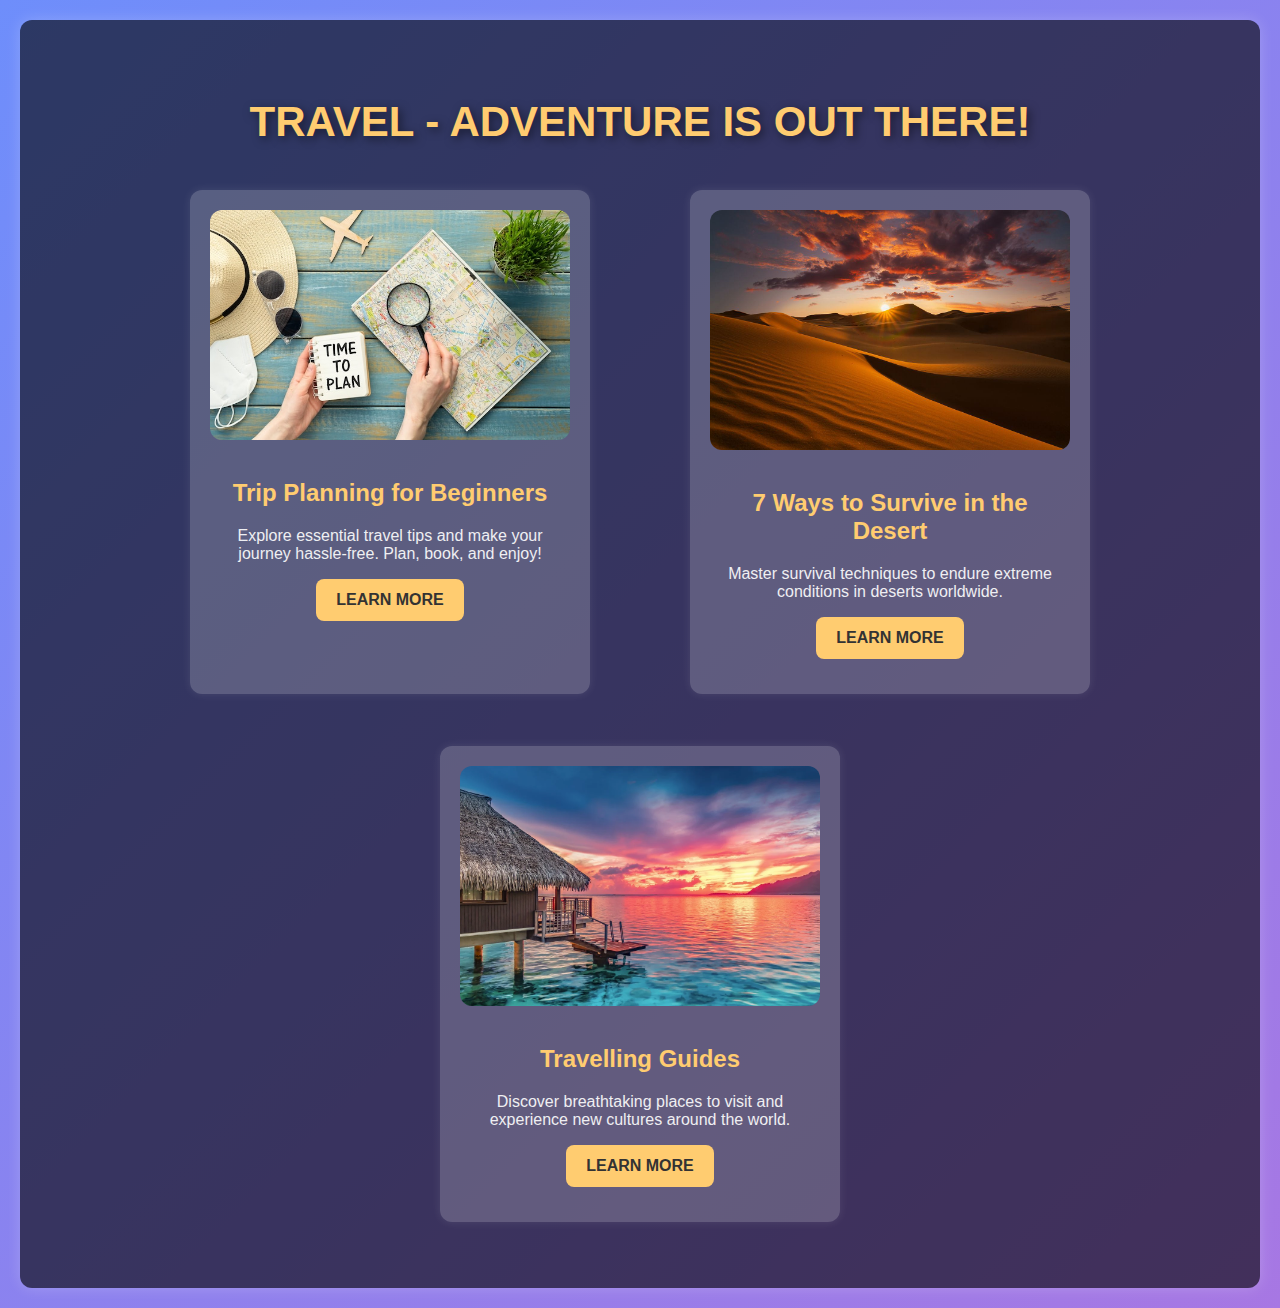
<file: CARDS TASK/index.html>
<!DOCTYPE html>
<html lang="en">
<head>
    <meta charset="UTF-8">
    <meta name="viewport" content="width=device-width, initial-scale=1.0">
    <title>Travel - Adventure is Out There!</title>
    <link rel="stylesheet" href="style.css">
</head>
<body>
    <div class="project">
        <h1>TRAVEL - Adventure is Out There!</h1>
        <div class="items">
            <figure class="fig">
                <img src="pic1.jpg" alt="Trip Planning">
                <figcaption>
                    <h2>Trip Planning for Beginners</h2>
                    <p>Explore essential travel tips and make your journey hassle-free. Plan, book, and enjoy!</p>
                    <a href="https://www.forbes.com/sites/laurabegleybloom/2019/09/04/bucket-list-travel-the-top-50-places-in-the-world/" target="_blank">
                        <button class="button">Learn More</button>
                    </a>
                </figcaption>
            </figure>

            <figure class="fig">
                <img src="pic2.jpg" alt="Desert Survival">
                <figcaption>
                    <h2>7 Ways to Survive in the Desert</h2>
                    <p>Master survival techniques to endure extreme conditions in deserts worldwide.</p>
                    <a href="https://www.forbes.com/sites/laurabegleybloom/2019/09/04/bucket-list-travel-the-top-50-places-in-the-world/" target="_blank">
                        <button class="button">Learn More</button>
                    </a>
                </figcaption>
            </figure>

            <figure class="fig">
                <img src="pic3.webp" alt="Travel!">
                <figcaption>
                    <h2>Travelling Guides</h2>
                    <p>Discover breathtaking places to visit and experience new cultures around the world.</p>
                    <a href="https://www.forbes.com/sites/laurabegleybloom/2019/09/04/bucket-list-travel-the-top-50-places-in-the-world/" target="_blank">
                        <button class="button">Learn More</button>
                    </a>
                </figcaption>
            </figure>
        </div>
    </div>
</body>
</html>
</file>
<file: CARDS TASK/style.css>
body {
  font-family: 'Poppins', sans-serif;
  background: linear-gradient(135deg, #6e8efb, #a777e3);
  margin: 0;
  padding: 0;
  color: #fff;
}

.project {
  text-align: center;
  padding: 50px 20px;
  background: rgba(0, 0, 0, 0.6);
  border-radius: 12px;
  box-shadow: 0 0 15px rgba(255, 255, 255, 0.2);
  margin: 20px;
}

.project h1 {
  font-size: 42px;
  font-weight: bold;
  text-transform: uppercase;
  color: #ffcc70;
  text-shadow: 3px 3px 10px rgba(0, 0, 0, 0.5);
}

.items {
  display: flex;
  justify-content: center;
  flex-wrap: wrap;
  gap: 20px;
}

.fig {
  width: 30%;
  background: rgba(255, 255, 255, 0.2);
  border-radius: 12px;
  overflow: hidden;
  padding: 20px;
  text-align: center;
  transition: transform 0.3s, box-shadow 0.3s;
  box-shadow: 0 0 10px rgba(255, 255, 255, 0.1);
}

.fig:hover {
  transform: translateY(-10px);
  box-shadow: 0 0 20px rgba(255, 255, 255, 0.3);
}

.fig img {
  width: 100%;
  height: auto;
  border-radius: 12px;
}

figcaption {
  padding: 15px;
}

figcaption h2 {
  font-size: 24px;
  color: #ffcc70;
}

figcaption p {
  font-size: 16px;
  color: #fff;
  opacity: 0.9;
}

.button {
  background: #ffcc70;
  color: #333;
  padding: 12px 20px;
  border-radius: 8px;
  border: none;
  cursor: pointer;
  font-size: 16px;
  transition: all 0.3s;
  text-transform: uppercase;
  font-weight: bold;
}

.button:hover {
  background: #ffa447;
  transform: scale(1.1);
}
</file>
